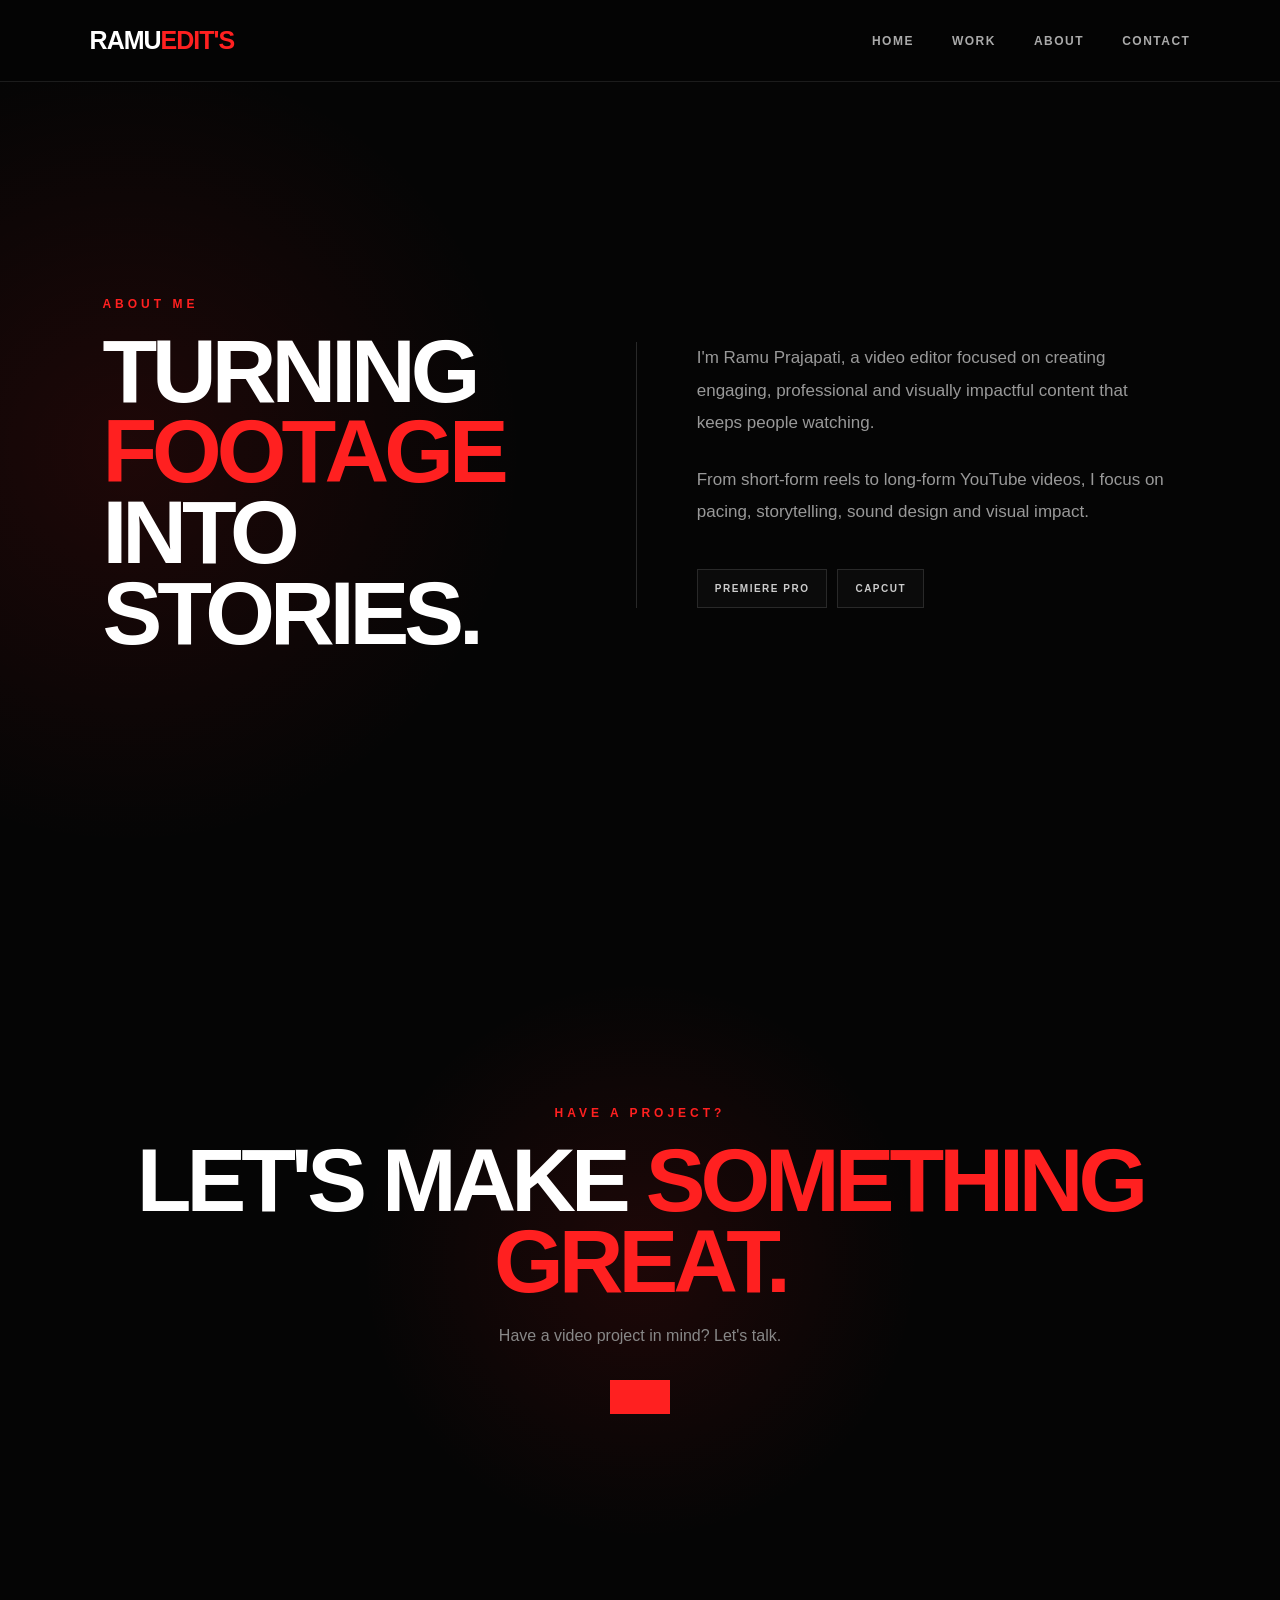
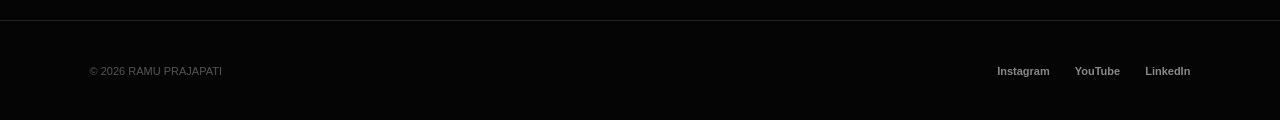
<file: about.html>
<!DOCTYPE html>
<html lang="en">

<head>

    <meta charset="UTF-8">

    <meta name="viewport" content="width=device-width, initial-scale=1.0">

    <title>About | RAMU EDIT'S</title>

    <link rel="stylesheet" href="style.css">

</head>


<body>


    <!-- NAVBAR -->

    <header class="navbar">

        <div class="logo">
            RAMU<span>EDIT'S</span>
        </div>


          <nav>
        <a href="index.html">Home</a>
        <a href="index.html#work">Work</a>
        <a href="about.html">About</a>
        <a href="contact.html">Contact</a>
    </nav>

    </header>



    <!-- ABOUT -->

    <section class="about">

        <div class="about-left">

            <p class="small-title">
                ABOUT ME
            </p>


            <h2>

                TURNING

                <span>FOOTAGE</span>

                INTO STORIES.

            </h2>

        </div>



        <div class="about-right">

            <p>

                I'm Ramu Prajapati, a video editor focused on
                creating engaging, professional and visually
                impactful content that keeps people watching.

            </p>


            <p>

                From short-form reels to long-form YouTube
                videos, I focus on pacing, storytelling,
                sound design and visual impact.

            </p>


            <div class="skills">

                <div>
                    PREMIERE PRO
                </div>

              

                <div>
                    CAPCUT
                </div>

            </div>

        </div>

    </section>



    <!-- CONTACT CTA -->

    <section class="contact">

        <p class="small-title">
            HAVE A PROJECT?
        </p>


        <h2>

            LET'S MAKE

            <span>SOMETHING GREAT.</span>

        </h2>


        <p>
            Have a video project in mind? Let's talk.
        </p>


        <a
            href="mailto:ramuprajapati2982005@gmail.com"
            class="contact-btn"
        >

            

        </a>

    </section>



    <!-- FOOTER -->

    <footer>

        <div>
            © 2026 RAMU PRAJAPATI
        </div>


        <div class="socials">

            <a href="#">
                Instagram
            </a>

            <a href="#">
                YouTube
            </a>

            <a href="#">
                LinkedIn
            </a>

        </div>

    </footer>


</body>

</html>
</file>
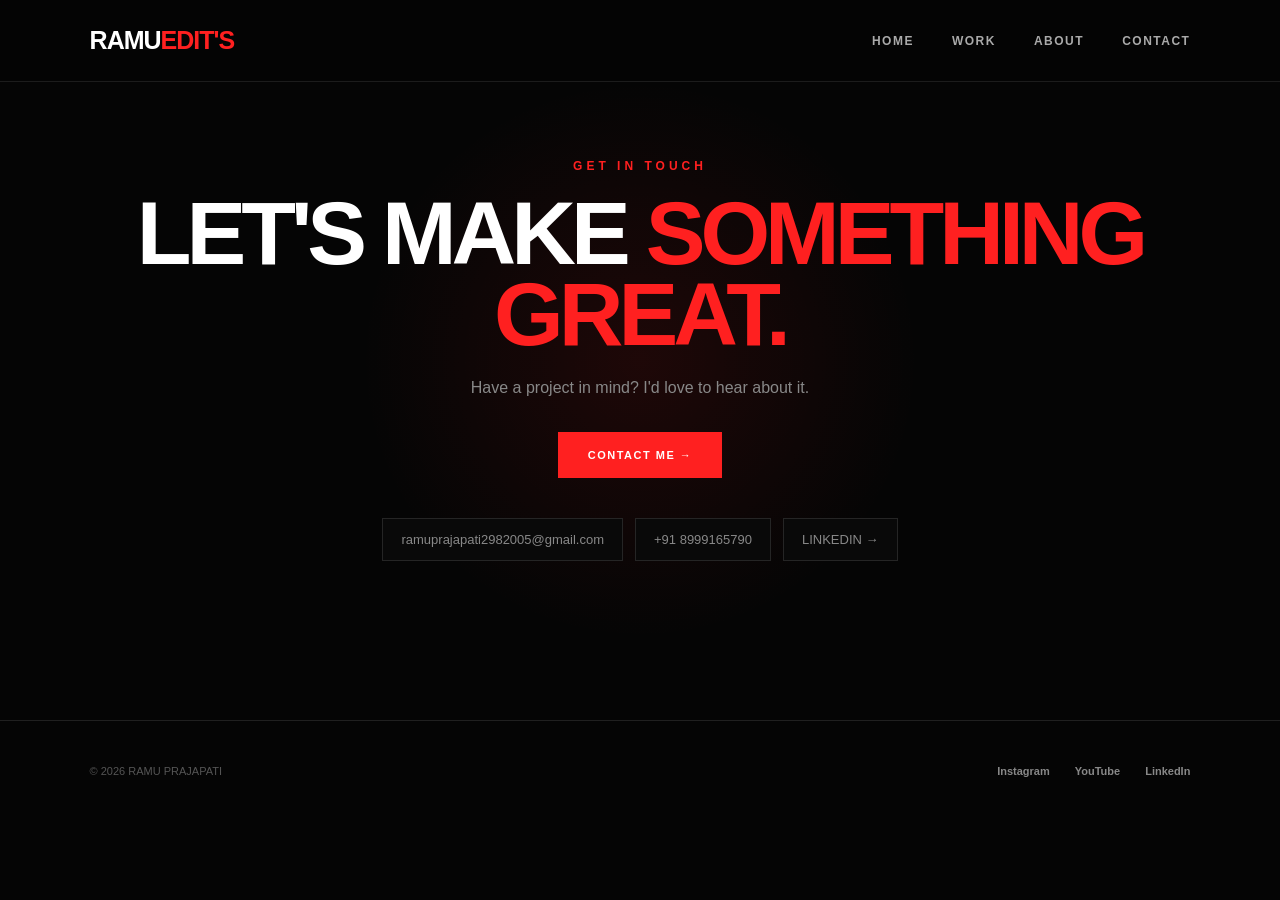
<file: contact.html>
<!DOCTYPE html>
<html lang="en">

<head>

    <meta charset="UTF-8">

    <meta name="viewport" content="width=device-width, initial-scale=1.0">

    <title>Contact | RAMU EDIT'S</title>

    <link rel="stylesheet" href="style.css">

</head>


<body>


    <!-- NAVBAR -->

    <header class="navbar">

        <div class="logo">
            RAMU<span>EDIT'S</span>
        </div>


          <nav>
        <a href="index.html">Home</a>
        <a href="index.html#work">Work</a>
        <a href="about.html">About</a>
        <a href="contact.html">Contact</a>
    </nav>

    </header>



    <!-- CONTACT -->

    <section class="contact">

        <p class="small-title">
            GET IN TOUCH
        </p>


        <h2>

            LET'S MAKE

            <span>SOMETHING GREAT.</span>

        </h2>


        <p>
            Have a project in mind? I'd love to hear about it.
        </p>


        <a
            href="mailto:ramuprajapati2982005@gmail.com"
            class="contact-btn"
        >

            CONTACT ME →

        </a>


        <div class="contact-details">

            <a href="mailto:ramuprajapati2982005@gmail.com">
                ramuprajapati2982005@gmail.com
            </a>


            <a href="tel:8999165790">
                +91 8999165790
            </a>
  <a href="https://www.linkedin.com/in/ramu-prajapati-a317b3270/?lipi=urn%3Ali%3Apage%3Ad_flagship3_feed%3BvwkYZmbxS7%2BoTOJYhxsdDg%3D%3D" target="_blank">
        LINKEDIN →
    </a>
        </div>

    </section>



    <!-- FOOTER -->

    <footer>

        <div>
            © 2026 RAMU PRAJAPATI
        </div>


        <div class="socials">

            <a href="#">
                Instagram
            </a>

            <a href="#">
                YouTube
            </a>

            <a href="#">
                LinkedIn
            </a>

        </div>

    </footer>


</body>

</html>
</file>
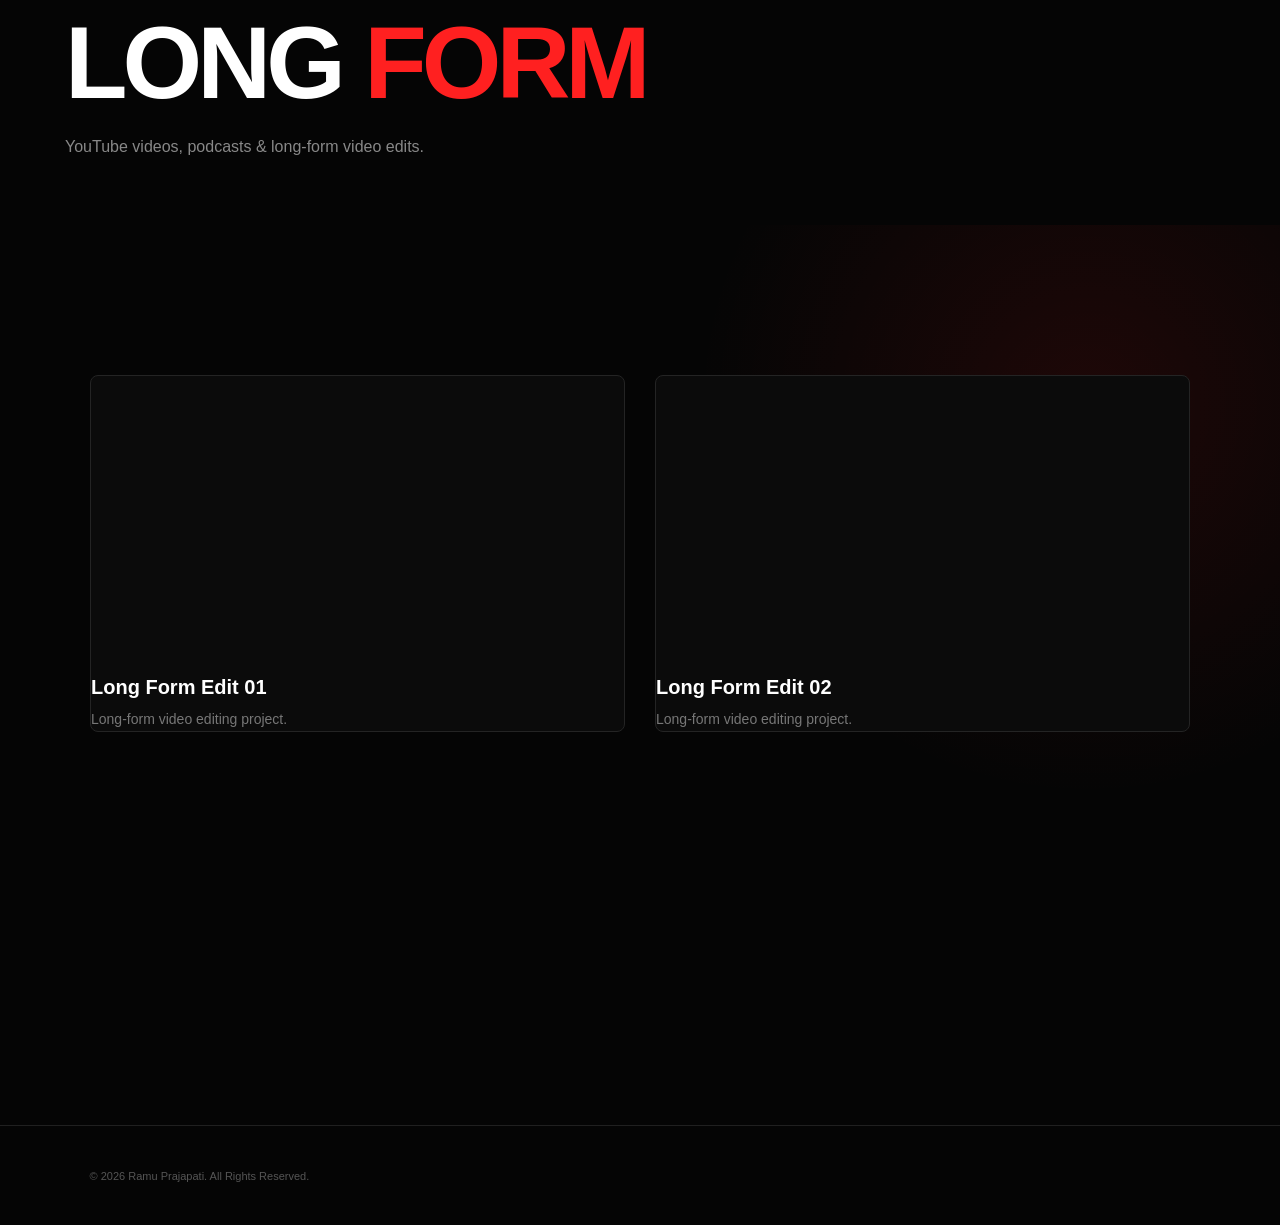
<file: long-form.html>
<!DOCTYPE html>
<html lang="en">
<head>
    <meta charset="UTF-8">
    <meta name="viewport" content="width=device-width, initial-scale=1.0">
    <title>Long Form | Ramu Edit</title>

    <link rel="stylesheet" href="style.css">
</head>

<body>

    <!-- PAGE HEADER -->
    <section class="video-page-header">
        <h1>LONG <span>FORM</span></h1>
        <p>YouTube videos, podcasts & long-form video edits.</p>
    </section>


    <!-- VIDEOS -->
    <section class="video-page long-form-page">

        <div class="video-grid">

            <!-- VIDEO 1 -->
            <div class="video-card">

                <iframe
                    src="https://www.youtube.com/embed/C1oO1-D3yRQ"
                    title="Long Form Video 1"
                    frameborder="0"
                    allow="accelerometer; autoplay; clipboard-write; encrypted-media; gyroscope; picture-in-picture"
                    allowfullscreen>
                </iframe>

                <h3>Long Form Edit 01</h3>
                <p>Long-form video editing project.</p>

            </div>


            <!-- VIDEO 2 -->
            <div class="video-card">

                <iframe
                    src="https://www.youtube.com/embed/AEM0VtC8o4Y"
                    title="Long Form Video 2"
                    frameborder="0"
                    allow="accelerometer; autoplay; clipboard-write; encrypted-media; gyroscope; picture-in-picture"
                    allowfullscreen>
                </iframe>

                <h3>Long Form Edit 02</h3>
                <p>Long-form video editing project.</p>

            </div>

        </div>

    </section>


    <!-- FOOTER -->
    <footer>
        <p>© 2026 Ramu Prajapati. All Rights Reserved.</p>
    </footer>

</body>
</html>
</file>
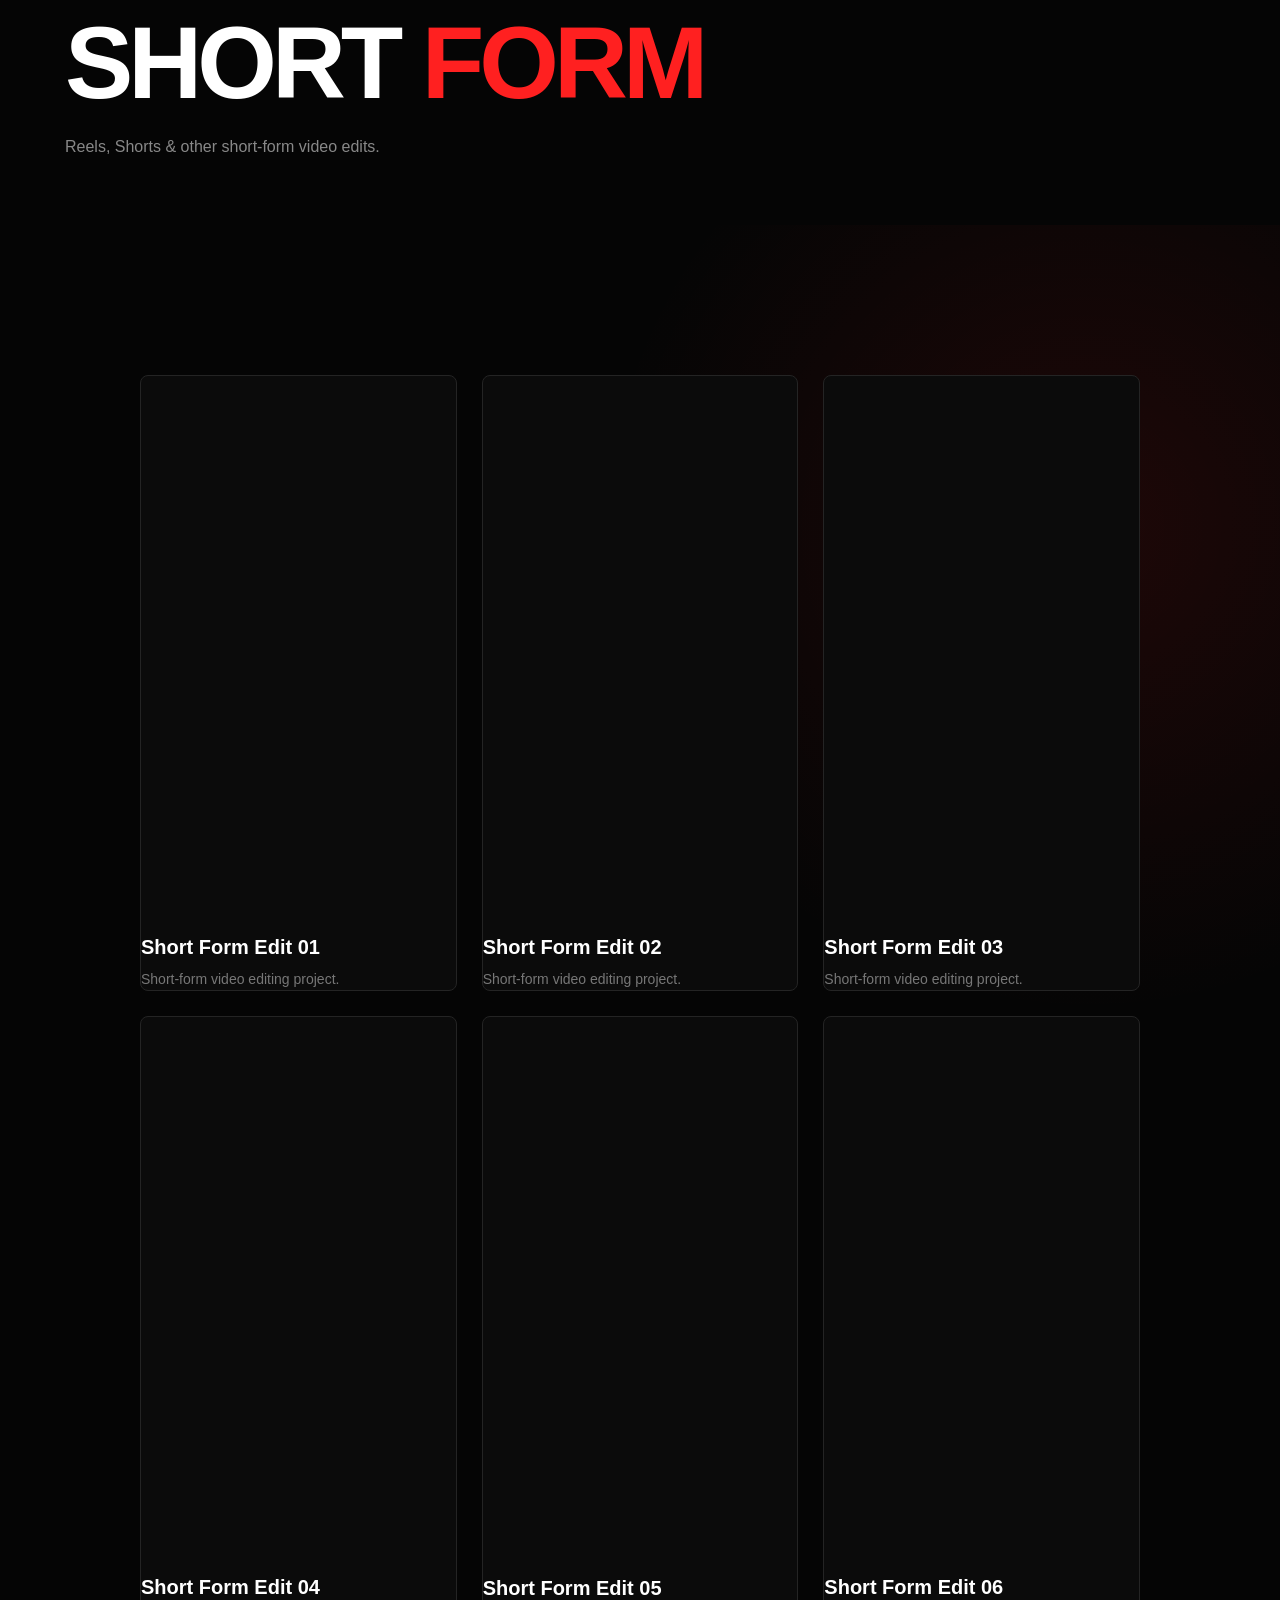
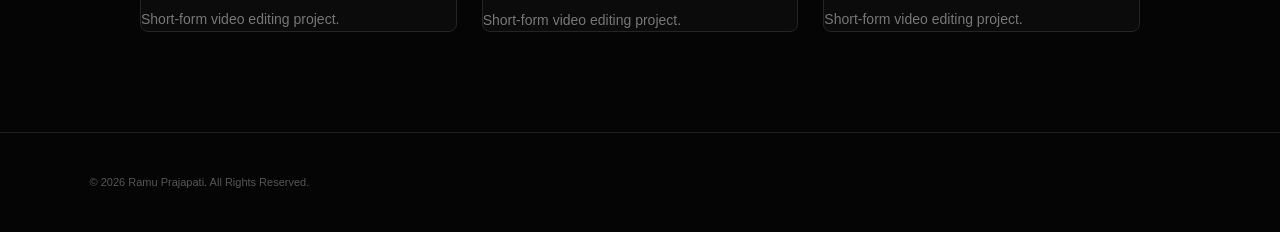
<file: short-form.html>
<!DOCTYPE html>
<html lang="en">
<head>
    <meta charset="UTF-8">
    <meta name="viewport" content="width=device-width, initial-scale=1.0">
    <title>Short Form | Ramu Edit</title>

    <link rel="stylesheet" href="style.css">
</head>

<body>

    <!-- PAGE HEADER -->
    <section class="video-page-header">
        <h1>SHORT <span>FORM</span></h1>
        <p>Reels, Shorts & other short-form video edits.</p>
    </section>


    <!-- VIDEOS -->
    <section class="video-page short-form-page">

        <div class="video-grid">

            <!-- VIDEO 1 -->
            <div class="video-card">
                <iframe
                    src="https://www.youtube.com/embed/ir5rWgMn67k"
                    title="Short Form Video 1"
                    frameborder="0"
                    allow="accelerometer; autoplay; clipboard-write; encrypted-media; gyroscope; picture-in-picture"
                    allowfullscreen>
                </iframe>

                <h3>Short Form Edit 01</h3>
                <p>Short-form video editing project.</p>
            </div>


            <!-- VIDEO 2 -->
            <div class="video-card">
                <iframe
                    src="https://www.youtube.com/embed/VOc0hy35CKs"
                    title="Short Form Video 2"
                    frameborder="0"
                    allow="accelerometer; autoplay; clipboard-write; encrypted-media; gyroscope; picture-in-picture"
                    allowfullscreen>
                </iframe>

                <h3>Short Form Edit 02</h3>
                <p>Short-form video editing project.</p>
            </div>


            <!-- VIDEO 3 -->
            <div class="video-card">
                <iframe
                    src="https://www.youtube.com/embed/7sHJwGYJ0Jc"
                    title="Short Form Video 3"
                    frameborder="0"
                    allow="accelerometer; autoplay; clipboard-write; encrypted-media; gyroscope; picture-in-picture"
                    allowfullscreen>
                </iframe>

                <h3>Short Form Edit 03</h3>
                <p>Short-form video editing project.</p>
            </div>


            <!-- VIDEO 4 -->
            <div class="video-card">
                <iframe
                    src="https://www.youtube.com/embed/XK7bdEsKvJw"
                    title="Short Form Video 4"
                    frameborder="0"
                    allow="accelerometer; autoplay; clipboard-write; encrypted-media; gyroscope; picture-in-picture"
                    allowfullscreen>
                </iframe>

                <h3>Short Form Edit 04</h3>
                <p>Short-form video editing project.</p>
            </div>


            <!-- VIDEO 5 -->
            <div class="video-card">
                <iframe
                    src="https://www.youtube.com/embed/LA8RgPRKzdI"
                    title="Short Form Video 5"
                    frameborder="0"
                    allow="accelerometer; autoplay; clipboard-write; encrypted-media; gyroscope; picture-in-picture"
                    allowfullscreen>
                </iframe>

                <h3>Short Form Edit 05</h3>
                <p>Short-form video editing project.</p>
            </div>


            <!-- VIDEO 6 -->
            <div class="video-card">
                <iframe
                    src="https://www.youtube.com/embed/CV5adCuH8F4"
                    title="Short Form Video 6"
                    frameborder="0"
                    allow="accelerometer; autoplay; clipboard-write; encrypted-media; gyroscope; picture-in-picture"
                    allowfullscreen>
                </iframe>

                <h3>Short Form Edit 06</h3>
                <p>Short-form video editing project.</p>
            </div>

        </div>

    </section>


    <!-- FOOTER -->
    <footer>
        <p>© 2026 Ramu Prajapati. All Rights Reserved.</p>
    </footer>

</body>
</html>
</file>
<file: style.css>
/* =========================================
   RAMU EDIT'S — COMPLETE WEBSITE DESIGN
========================================= */

* {
    margin: 0;
    padding: 0;
    box-sizing: border-box;
}

html {
    scroll-behavior: smooth;
}

body {
    background: #050505;
    color: #ffffff;
    font-family: Arial, Helvetica, sans-serif;
    overflow-x: hidden;
}

a {
    color: inherit;
    text-decoration: none;
}

::selection {
    background: #ff2020;
    color: #ffffff;
}


/* =========================================
   NAVBAR
========================================= */

.navbar {
    position: fixed;
    top: 0;
    left: 0;
    width: 100%;
    height: 82px;
    padding: 0 7%;
    display: flex;
    align-items: center;
    justify-content: space-between;
    background: rgba(5, 5, 5, 0.88);
    backdrop-filter: blur(14px);
    border-bottom: 1px solid #1c1c1c;
    z-index: 9999;
}

.logo {
    font-size: 25px;
    font-weight: 900;
    letter-spacing: -1px;
}

.logo span {
    color: #ff2020;
}

.navbar nav {
    display: flex;
    align-items: center;
    gap: 38px;
}

.navbar nav a {
    position: relative;
    color: #aaa;
    font-size: 12px;
    font-weight: 700;
    letter-spacing: 1.5px;
    text-transform: uppercase;
    transition: 0.3s ease;
}

.navbar nav a::after {
    content: "";
    position: absolute;
    left: 0;
    bottom: -8px;
    width: 0;
    height: 2px;
    background: #ff2020;
    transition: 0.3s ease;
}

.navbar nav a:hover {
    color: #ffffff;
}

.navbar nav a:hover::after {
    width: 100%;
}


/* =========================================
   COMMON
========================================= */

.small-title {
    color: #ff2020;
    font-size: 12px;
    font-weight: 800;
    letter-spacing: 4px;
}

section {
    position: relative;
}


/* =========================================
   HOME / HERO
========================================= */

.hero {
    min-height: 100vh;
    padding: 150px 8% 100px;
    display: flex;
    align-items: center;
    justify-content: space-between;
    gap: 60px;
    background:
        radial-gradient(circle at 80% 45%, rgba(255, 32, 32, 0.12), transparent 32%),
        #050505;
}

.hero-content {
    max-width: 780px;
}

.hero h1 {
    margin: 22px 0;
    font-size: clamp(65px, 9vw, 125px);
    line-height: 0.86;
    letter-spacing: -6px;
    font-weight: 900;
}

.hero h1 span {
    color: #ff2020;
}

.hero-text {
    max-width: 570px;
    color: #888;
    font-size: 17px;
    line-height: 1.8;
}

.hero-buttons {
    display: flex;
    gap: 15px;
    margin-top: 35px;
}

.btn {
    display: inline-flex;
    align-items: center;
    justify-content: center;
    min-height: 50px;
    padding: 0 27px;
    font-size: 11px;
    font-weight: 800;
    letter-spacing: 1.5px;
    transition: 0.3s ease;
}

.red-btn {
    background: #ff2020;
    color: white;
}

.red-btn:hover {
    background: white;
    color: #050505;
    transform: translateY(-4px);
}

.outline-btn {
    border: 1px solid #333;
    color: #ddd;
}

.outline-btn:hover {
    border-color: #ff2020;
    color: #ff2020;
    transform: translateY(-4px);
}


/* HERO DECORATION */

.hero-decoration {
    width: 330px;
    height: 330px;
    position: relative;
    display: flex;
    align-items: center;
    justify-content: center;
}

.circle {
    width: 230px;
    height: 230px;
    border: 1px solid #333;
    border-radius: 50%;
    position: relative;
}

.circle::before {
    content: "";
    position: absolute;
    inset: 25px;
    border: 1px solid #ff2020;
    border-radius: 50%;
}

.circle::after {
    content: "";
    position: absolute;
    width: 12px;
    height: 12px;
    background: #ff2020;
    border-radius: 50%;
    top: 5px;
    left: 50%;
    transform: translateX(-50%);
    box-shadow: 0 0 30px #ff2020;
}

.circle-text {
    position: absolute;
    color: #555;
    font-size: 10px;
    font-weight: bold;
    letter-spacing: 3px;
    transform: rotate(-25deg);
}


/* =========================================
   WORK
========================================= */

.work {
    padding: 120px 8%;
    background: #080808;
}

.section-heading {
    margin-bottom: 55px;
}

.section-heading p {
    color: #ff2020;
    font-size: 12px;
    font-weight: 800;
    letter-spacing: 4px;
    margin-bottom: 15px;
}

.section-heading h2 {
    font-size: clamp(48px, 6vw, 82px);
    line-height: 0.95;
    letter-spacing: -4px;
}

.section-heading h2 span {
    color: #ff2020;
}


/* CATEGORY CARDS */

.category-grid {
    display: grid;
    grid-template-columns: repeat(2, 1fr);
    gap: 25px;
}

.category-card {
    position: relative;
    min-height: 350px;
    padding: 40px;
    border: 1px solid #242424;
    background:
        linear-gradient(145deg, #111111, #080808);
    overflow: hidden;
    transition: 0.4s ease;
}

.category-card::before {
    content: "";
    position: absolute;
    width: 180px;
    height: 180px;
    right: -70px;
    top: -70px;
    border-radius: 50%;
    background: rgba(255, 32, 32, 0.08);
    transition: 0.4s ease;
}

.category-card:hover {
    border-color: #ff2020;
    transform: translateY(-8px);
    box-shadow: 0 25px 60px rgba(0, 0, 0, 0.5);
}

.category-card:hover::before {
    transform: scale(1.5);
}

.category-number {
    color: #444;
    font-size: 13px;
    font-weight: bold;
    letter-spacing: 2px;
}

.category-content {
    position: absolute;
    left: 40px;
    right: 40px;
    bottom: 40px;
}

.category-content > p:first-child {
    color: #ff2020;
    font-size: 10px;
    font-weight: bold;
    letter-spacing: 3px;
    margin-bottom: 12px;
}

.category-content h3 {
    font-size: 48px;
    line-height: 0.95;
    letter-spacing: -2px;
    margin-bottom: 20px;
}

.category-content h3 span {
    color: #ff2020;
}

.category-description {
    color: #777;
    max-width: 430px;
    line-height: 1.6;
    font-size: 14px;
    margin-bottom: 22px;
}

.category-content a {
    color: white;
    font-size: 11px;
    font-weight: bold;
    letter-spacing: 1.5px;
    transition: 0.3s ease;
}

.category-content a:hover {
    color: #ff2020;
}


/* =========================================
   ABOUT
========================================= */

.about {
    min-height: 100vh;
    padding: 150px 8% 100px;
    display: grid;
    grid-template-columns: 0.9fr 1.1fr;
    align-items: center;
    gap: 90px;
    background:
        radial-gradient(circle at 10% 50%, rgba(255, 32, 32, 0.10), transparent 32%),
        #050505;
}

.about-left h2 {
    margin-top: 20px;
    font-size: clamp(55px, 7vw, 95px);
    line-height: 0.9;
    letter-spacing: -5px;
}

.about-left h2 span {
    color: #ff2020;
}

.about-right {
    border-left: 1px solid #292929;
    padding-left: 60px;
}

.about-right p {
    max-width: 650px;
    color: #999;
    font-size: 17px;
    line-height: 1.9;
    margin-bottom: 25px;
}

.skills {
    display: flex;
    flex-wrap: wrap;
    gap: 10px;
    margin-top: 40px;
}

.skills div {
    padding: 13px 17px;
    border: 1px solid #292929;
    background: #0b0b0b;
    color: #ccc;
    font-size: 10px;
    font-weight: bold;
    letter-spacing: 1.5px;
    transition: 0.3s ease;
}

.skills div:hover {
    background: #ff2020;
    border-color: #ff2020;
    color: white;
    transform: translateY(-4px);
}


/* =========================================
   CONTACT
========================================= */

.contact {
    min-height: 80vh;
    padding: 130px 8%;
    display: flex;
    flex-direction: column;
    align-items: center;
    justify-content: center;
    text-align: center;
    background:
        radial-gradient(circle at 50% 50%, rgba(255, 32, 32, 0.10), transparent 38%),
        #050505;
}

.contact h2 {
    max-width: 1050px;
    margin-top: 20px;
    font-size: clamp(55px, 7vw, 105px);
    line-height: 0.9;
    letter-spacing: -5px;
}

.contact h2 span {
    color: #ff2020;
}

.contact > p:not(.small-title) {
    margin-top: 25px;
    color: #888;
    font-size: 16px;
}

.contact-btn {
    margin-top: 35px;
    padding: 17px 30px;
    background: #ff2020;
    color: white;
    font-size: 11px;
    font-weight: bold;
    letter-spacing: 1.5px;
    transition: 0.3s ease;
}

.contact-btn:hover {
    background: white;
    color: #050505;
    transform: translateY(-5px);
}

.contact-details {
    display: flex;
    gap: 12px;
    margin-top: 40px;
}

.contact-details a {
    padding: 13px 18px;
    border: 1px solid #252525;
    background: #090909;
    color: #888;
    font-size: 13px;
    transition: 0.3s ease;
}

.contact-details a:hover {
    color: white;
    border-color: #ff2020;
}


/* =========================================
   SHORT / LONG FORM PAGES
========================================= */

.video-page {
    min-height: 100vh;
    padding: 150px 7% 100px;
    background:
        radial-gradient(circle at 85% 20%, rgba(255, 32, 32, 0.10), transparent 30%),
        #050505;
}

.video-page-header {
    max-width: 1150px;
    margin: 0 auto 65px;
}

.video-page-header h1 {
    margin-top: 18px;
    font-size: clamp(55px, 8vw, 105px);
    line-height: 0.88;
    letter-spacing: -5px;
}

.video-page-header h1 span {
    color: #ff2020;
}

.video-page-header p {
    margin-top: 25px;
    color: #888;
    font-size: 16px;
    line-height: 1.7;
}

.video-grid {
    max-width: 1150px;
    margin: auto;
    display: grid;
    grid-template-columns: repeat(2, 1fr);
    gap: 30px;
}

.video-card {
    overflow: hidden;
    border: 1px solid #242424;
    border-radius: 8px;
    background: #0b0b0b;
    transition: 0.35s ease;
}

.video-card:hover {
    border-color: #ff2020;
    transform: translateY(-8px);
    box-shadow: 0 25px 60px rgba(255, 32, 32, 0.08);
}

.video-card video {
    display: block;
    width: 100%;
    height: 320px;
    object-fit: cover;
    background: #000;
}

/* Works whether your HTML uses video-info or video-card-content */

.video-info,
.video-card-content {
    padding: 25px 27px 28px;
}

.video-card h3 {
    color: white;
    font-size: 20px;
    margin-bottom: 9px;
}

.video-card p {
    color: #777;
    font-size: 14px;
    line-height: 1.6;
}


/* =========================================
   FOOTER
========================================= */

footer {
    min-height: 100px;
    padding: 30px 7%;
    display: flex;
    align-items: center;
    justify-content: space-between;
    border-top: 1px solid #202020;
    background: #050505;
    color: #555;
    font-size: 11px;
}

.socials {
    display: flex;
    gap: 25px;
}

.socials a {
    color: #888;
    font-size: 11px;
    font-weight: bold;
    transition: 0.3s ease;
}

.socials a:hover {
    color: #ff2020;
}


/* =========================================
   CONTACT DETAILS
========================================= */

.contact-details {
    display: flex;
    flex-wrap: wrap;
    gap: 12px;
}


/* =========================================
   MOBILE
========================================= */

@media (max-width: 800px) {

    .navbar {
        height: 70px;
        padding: 0 5%;
    }

    .logo {
        font-size: 20px;
    }

    .navbar nav {
        gap: 15px;
    }

    .navbar nav a {
        font-size: 9px;
        letter-spacing: 0.8px;
    }

    .hero {
        min-height: 100vh;
        padding: 120px 6% 80px;
    }

    .hero h1 {
        font-size: 62px;
        letter-spacing: -3px;
    }

    .hero-text {
        font-size: 15px;
    }

    .hero-decoration {
        display: none;
    }

    .hero-buttons {
        flex-direction: column;
        align-items: stretch;
    }

    .btn {
        width: 100%;
    }

    .work {
        padding: 90px 6%;
    }

    .category-grid {
        grid-template-columns: 1fr;
    }

    .category-card {
        min-height: 330px;
        padding: 30px;
    }

    .category-content {
        left: 30px;
        right: 30px;
        bottom: 30px;
    }

    .category-content h3 {
        font-size: 40px;
    }

    .about {
        min-height: auto;
        padding: 120px 6% 90px;
        grid-template-columns: 1fr;
        gap: 50px;
    }

    .about-left h2 {
        font-size: 55px;
        letter-spacing: -3px;
    }

    .about-right {
        border-left: none;
        border-top: 1px solid #292929;
        padding-left: 0;
        padding-top: 35px;
    }

    .contact {
        min-height: 75vh;
        padding: 110px 6%;
    }

    .contact h2 {
        font-size: 55px;
        letter-spacing: -3px;
    }

    .contact-details {
        width: 100%;
        flex-direction: column;
    }

    .contact-details a {
        width: 100%;
    }

    .video-page {
        padding: 120px 5% 80px;
    }

    .video-page-header h1 {
        font-size: 58px;
        letter-spacing: -3px;
    }

    .video-grid {
        grid-template-columns: 1fr;
        gap: 22px;
    }

    .video-card video {
        height: 230px;
    }

    footer {
        padding: 25px 6%;
        flex-direction: column;
        gap: 18px;
        text-align: center;
    }
}


/* =========================================
   SMALL PHONES
========================================= */

@media (max-width: 480px) {

    .navbar nav {
        gap: 9px;
    }

    .navbar nav a {
        font-size: 8px;
    }

    .hero h1 {
        font-size: 50px;
    }

    .section-heading h2 {
        font-size: 48px;
    }

    .about-left h2,
    .contact h2 {
        font-size: 46px;
    }

    .video-page-header h1 {
        font-size: 48px;
    }
}
/* =========================================
   SHORT FORM — 9:16 VERTICAL VIDEOS
========================================= */

.short-form-page .video-grid {
    grid-template-columns: repeat(3, 1fr);
    max-width: 1000px;
}

.short-form-page .video-card video {
    width: 100%;
    aspect-ratio: 9 / 16;
    height: auto;
    object-fit: cover;
}
/* SHORT FORM VIDEOS */

.short-form-page .video-grid {
    display: grid;
    grid-template-columns: repeat(3, 1fr);
    gap: 25px;
    max-width: 1000px;
    margin: 0 auto;
}

.short-form-page .video-card video {
    width: 100%;
    height: auto !important;
    aspect-ratio: 9 / 16 !important;
    object-fit: cover;
    display: block;
}


/* TABLET */
@media (max-width: 800px) {
    .short-form-page .video-grid {
        grid-template-columns: repeat(2, 1fr);
    }

    .short-form-page .video-card video {
        height: auto !important;
        aspect-ratio: 9 / 16 !important;
    }
}


/* PHONE */
@media (max-width: 480px) {
    .short-form-page .video-grid {
        grid-template-columns: 1fr;
    }
}
/* =========================================
   LONG FORM — 16:9 LANDSCAPE VIDEOS
========================================= */

.long-form-page .video-grid {
    grid-template-columns: repeat(2, 1fr);
    max-width: 1100px;
    margin: 0 auto;
    gap: 30px;
}

.long-form-page .video-card video {
    width: 100%;
    height: auto !important;
    aspect-ratio: 16 / 9 !important;
    object-fit: cover;
    display: block;
}


/* TABLET */
@media (max-width: 800px) {
    .long-form-page .video-grid {
        grid-template-columns: 1fr;
    }

    .long-form-page .video-card video {
        height: auto !important;
        aspect-ratio: 16 / 9 !important;
    }
}
.short-form-page .video-card iframe {
    width: 100%;
    aspect-ratio: 9 / 16;
    height: auto;
    display: block;
    border: none;
}
/* YOUTUBE SHORTS - TRUE 9:16 */

.short-form-page .video-card iframe {
    width: 100% !important;
    aspect-ratio: 9 / 16 !important;
    height: auto !important;
    min-height: 0 !important;
    display: block;
    border: none;
}
.long-form-page .video-card iframe {
    width: 100% !important;
    aspect-ratio: 16 / 9 !important;
    height: auto !important;
    min-height: 0 !important;
    display: block;
    border: none;
}
</file>
